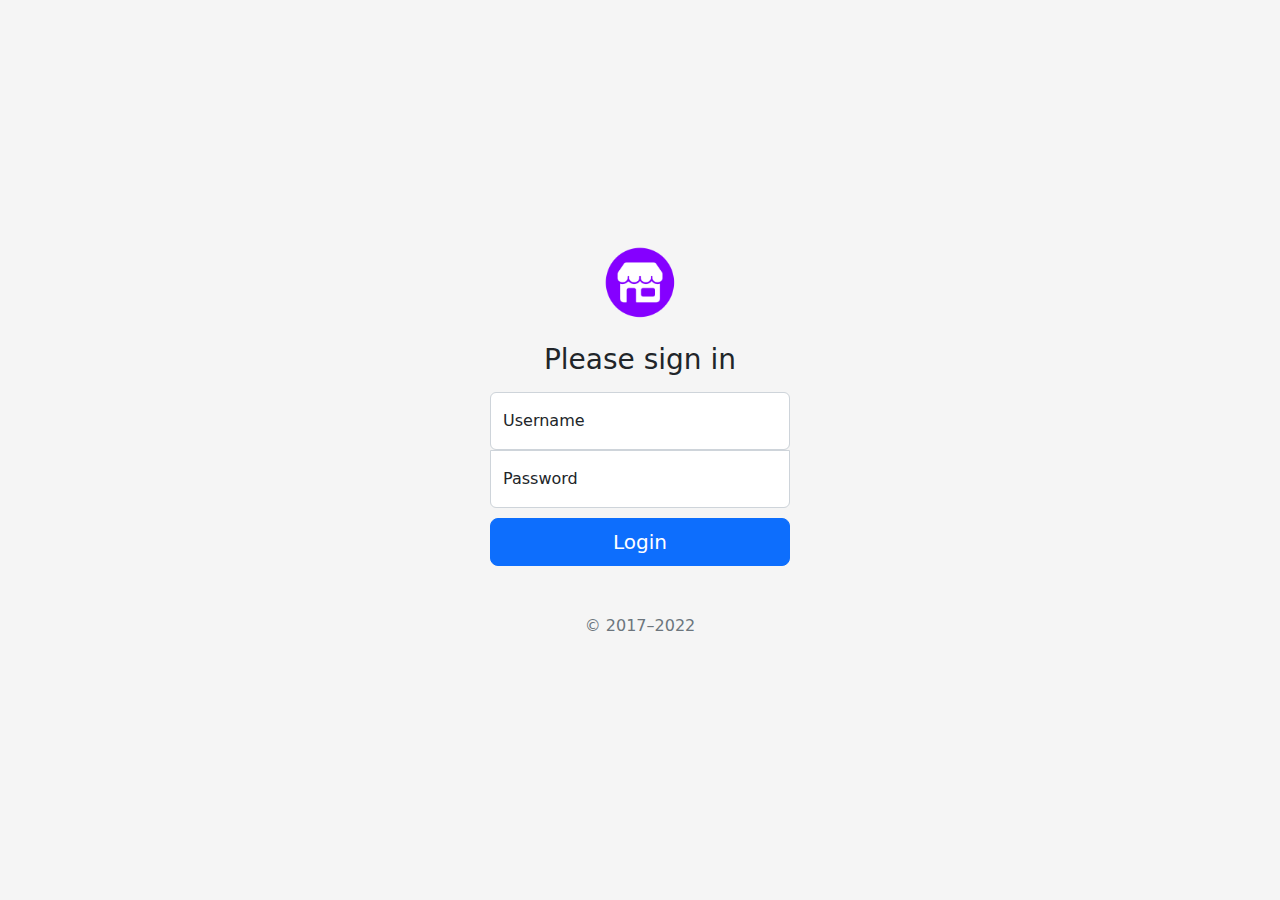
<file: index.html>
<!DOCTYPE html>
<html lang="en">
<head>
    <meta charset="UTF-8">
    <meta http-equiv="X-UA-Compatible" content="IE=edge">
    <meta name="viewport" content="width=device-width, initial-scale=1.0">
    <title>Store</title>
    <script>
        if(!localStorage.user){
            window.location='./src/pages/login.html';
        }else{
            window.location='./src/pages/home.html';

        }
    </script>

</head>
<body>
   
</body>
<script>
   
</script>
</html>
</file>
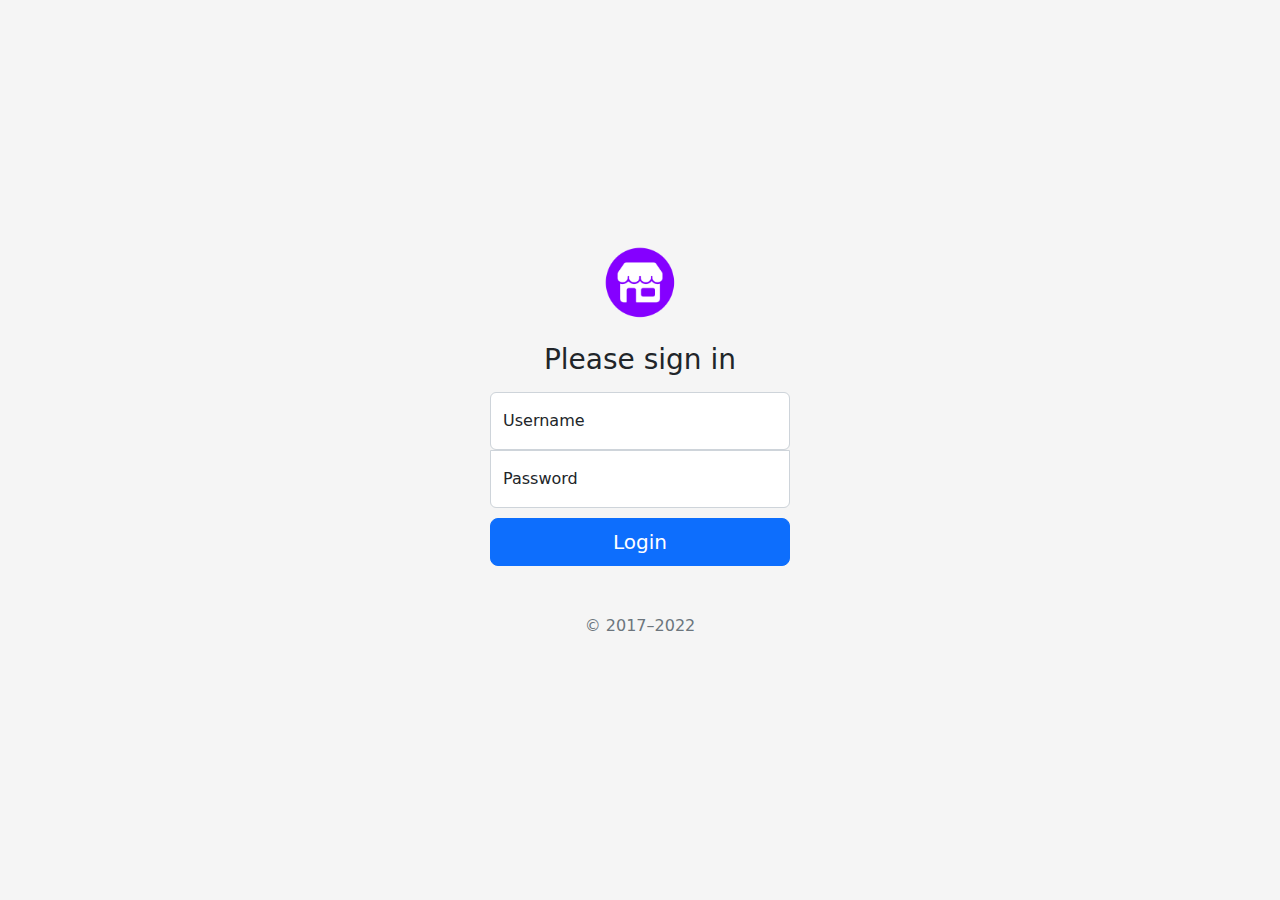
<file: src/pages/home.html>
<!doctype html>
<html lang="en">
  <head>
    <meta charset="utf-8">
    <meta name="viewport" content="width=device-width, initial-scale=1">
    <meta name="description" content="">
    <meta name="author" content="Mark Otto, Jacob Thornton, and Bootstrap contributors">
    <meta name="generator" content="Hugo 0.104.2">
    <title>Store Manager</title>    

<link href="../css/bootstrap.min.css" rel="stylesheet">
<script src="../script/db.js"></script>
<script>
  if(localStorage.users){
     user=USERS.profile()
    if(!user){
      window.location='login.html'
    }
  }else{
    window.location='login.html'
  }
</script>
    <style>
      .bd-placeholder-img {
        font-size: 1.125rem;
        text-anchor: middle;
        -webkit-user-select: none;
        -moz-user-select: none;
        user-select: none;
      }

      @media (min-width: 768px) {
        .bd-placeholder-img-lg {
          font-size: 3.5rem;
        }
      }

      .b-example-divider {
        height: 3rem;
        background-color: rgba(0, 0, 0, .1);
        border: solid rgba(0, 0, 0, .15);
        border-width: 1px 0;
        box-shadow: inset 0 .5em 1.5em rgba(0, 0, 0, .1), inset 0 .125em .5em rgba(0, 0, 0, .15);
      }

      .b-example-vr {
        flex-shrink: 0;
        width: 1.5rem;
        height: 100vh;
      }

      .bi {
        vertical-align: -.125em;
        fill: currentColor;
      }

      .nav-scroller {
        position: relative;
        z-index: 2;
        height: 2.75rem;
        overflow-y: hidden;
      }

      .nav-scroller .nav {
        display: flex;
        flex-wrap: nowrap;
        padding-bottom: 1rem;
        margin-top: -1px;
        overflow-x: auto;
        text-align: center;
        white-space: nowrap;
        -webkit-overflow-scrolling: touch;
      }
      #screen{
        width: 100%;
        background-color: rgb(255, 255, 255);
        overflow: hidden;
      }
      .head{
        display: flex;
        background-color: black;
        align-items: center;
        padding: 7px;
        padding-left:10px ;
        height: 3.2rem;
      }
      .head li{
        list-style: none;
        margin-left: 10px;
        cursor: pointer;
        color:rgb(197, 197, 197);
        font-size: 0.82rem;
        font-weight: 700;
      }
      .bottom{
        display: flex;
        background-color: rgb(255, 255, 255);
        align-items: center;
        padding: 7px;
        padding-left:10px ;
        height: 3.2rem;
      }
      .bottom li{
        list-style: none;
        margin-left: 10px;
        cursor: pointer;
        color:rgb(24, 24, 24);
        font-size: 0.82rem;
        font-weight: 700;
      }
      .head li .product-search{
        padding-left: 5px;
      }
      .head li:hover{
        color:rgb(60, 255, 0);
      }
      .head select{
        padding:3px;
      }
      .head input{
        padding-left: 5px;
      }
      .bottom input{
        border:1px solid black;
      }
     
      table{
        width: 100%;
        border-collapse: collapse;
      }
      thead th{
        font-weight: 700;
        font-size: 0.75vw;
        background-color: rgb(224, 224, 224);   
        padding-left:5px;
        border-right: 1px solid rgb(128, 128, 128);
        border-bottom: 1px solid rgba(128, 128, 128, 0.479);
      }
      tbody td{
        font-size: 0.6vw;
        border-right: 1px solid rgba(128, 128, 128, 0.253);
        border-bottom: 1px solid rgba(128, 128, 128, 0.479);
      }
      table tbody{
        overflow: hidden;
      }
      .tableWrap{
        height: 72vh;
        border: 2px solid black;
        overflow: auto;
      }
      .tableWrap2{
        max-height: 42vh;
        min-height: 20vh;
        border: 2px solid black;
        overflow: auto;
      }
      thead tr th {
        position: sticky;
        top: 0;
      }
      tbody td input{
        /* font-size: 0.73vw; */
        font-size: 12px;
        font-size: 12px;
        font-weight: 400;
        padding-left:5px;
        border: none;
        width: 98%;
        margin:0;
        background-color: transparent;
      }
      .wb{
        width:12vw;
      }
      .wm{
        width:10vw;
      }
      .ws{
        width:7vw;
      }
      .wxs{
        width:3vw;
      }
      tr:hover{
        background-color:lightgreen;
      }
      #newProductForm {
        font-size: 0.7vw;
      }
      #newProductForm input{
        margin-right: 5px;
        width: 10vw;
      }
      #newProductForm select{
        margin-right: 5px;
      }
      #newCategoryForm {
        font-size: 0.7vw;
      }
      #newCategoryForm input{
        margin-right: 5px;
        width: 10vw;
      }
      #newCategoryForm label{
        width: 20px;
        text-align: center;
      }
      #newSupplierForm {
        font-size: 0.7vw;
      }
      #newSupplierForm input{
        margin-right: 5px;
        width: 10vw;
      }
      #newSupplierForm label{
        width: 20px;
        text-align: center;
      }
      use{
        font-size: 0.7vw;
      }
      .save{
        font-size: 0.8vw;
        line-height: 0.8vw;
        margin-right: 5px;
      }
      .delete{
        font-size: 1.7vw;
        line-height: 0.8vw;
      }
      #productListToEntry{
        overflow-y: auto;
      }
      #productListToEntry li{
        list-style: none;
        font-size: 0.7vw;
        padding:2px;
        cursor: pointer;
        padding-left:5px;
        border-bottom: 1px solid rgba(128, 128, 128, 0.39);
      }
      #productListToEntry li:hover{
        background-color: rgb(206, 232, 255);
      }
      #alert{
        position: fixed;
        top:50px;
        left:50%;
        width: 300px;
        padding: 7px;
        border-radius: 4px;
        color: rgb(255, 255, 255);
        background-color: black;
        font-size: 12px;
        font-weight: 600;
        transform: translateX(-50%);
        text-align: center;
        display: none;
      }
      .active{
        padding:3px;
        padding-left: 10px;
        
      }
      span{
        font-size: 0.55vw;
      }

      #shopDetailTable{
        width: 100%;
      }
      #shopDetailTable tr th{
        padding:5px;
        font-size: 12px;
        border-top: 1px solid rgba(0, 0, 0, 0.253);
        border-bottom: 1px solid rgba(0, 0, 0, 0.253);
      }
      #shopDetailTable tr td{
        padding:5px;
        font-size: 12px;
        border-top: 1px solid rgba(0, 0, 0, 0.253);
        border-bottom: 1px solid rgba(187, 187, 187, 0.253);
      }
      #entryDetailTable{
        width: 100%;
      }
      #entryDetailTable tbody{
        max-height:42vh;
      }
      #entryDetailTable tr th{
        border-bottom: 1px solid rgba(0, 0, 0, 0.253);
        padding:2px;
        font-size: 11px;
      }
      #entryDetailTable tr td{
        border-bottom: 1px solid rgba(0, 0, 0, 0.253);
        padding:2px;
        font-size: 11px;
      }
      #gstDetailTable tr th,
      #gstDetailTable tr td{
        border-top: 1px solid rgba(0, 0, 0, 0.253);
        border-bottom: 1px solid rgba(0, 0, 0, 0.253);
        padding:3px;
        font-size: 11px;
      }
      datalist {
        position: absolute;
        max-height: 20em;
        border:0 none;
        overflow-x: hidden;
        overflow-y: auto;
      }

      datalist option {
        font-size: 0.8em;
        padding: 0.3em 1em;
        background-color: rgb(163, 1, 1);
        cursor: pointer;
      }

      datalist option:hover, datalist option:focus {
        color: #fff;
        background-color: rgb(201, 255, 199);
        outline: 0 none;
      }
      .bd{
        color:white;
        display: flex;
        font-size: 0.65vw;
        font-weight: bold;
        width: 0.75vw;
        height: 0.75vw;
        justify-content: center;
        align-items: center;
        cursor: pointer;
        border-radius: 50%;
      }
      .less{
        background-color: rgb(255, 211, 211);
      }
     .green{
        background-color: green;
      }
     .red{
        background-color: red;
      }
      .req li{
        list-style: none;
       
      }
      .req li span{
        margin: 5px;
        font-weight: bold;
      }
      tr td{
        font-size: 0.7vw;
        font-weight: 400;
      }
      .delete{
        cursor: pointer;
      }
      li{
        list-style: none;
      }
      #requirementHistory tr{
        padding-left: 7px;
        border: 1px solid gainsboro;
      }
      #requirementHistory th{
        font-size: 0.65vw;
      }
      .print,.csv{
        position: absolute;
        bottom: 50px;
        right: 15px;
        padding: 5px 10px;
        border:1px solid gray;
        border-radius: 4px;
        font-size: 12px;
        cursor: pointer;
        background-color: rgb(223, 223, 223);
      }
      .print:hover,.csv:hover{
        background-color: rgb(206, 206, 206);
      }
      .csv{
        right: 70px;
      }
    </style>
   <script src="../script/script.js"></script>
    <!-- Custom styles for this template -->
    <link href="../css/sidebars.css" rel="stylesheet">
  </head>
  <body>
  

<main class="d-flex flex-nowrap" style="height: 100vh;">

  <div class="d-flex flex-column flex-shrink-0 p-3 text-bg-dark" style="width: 15vw;">
    <a href="/" class="d-flex align-items-center mb-3 mb-md-0 me-md-auto text-white text-decoration-none">
      <img src="../image/logo.png" width="30vw" alt="">
      <span style="font-size: 1vw;">Store Manager</span>
    </a>
    <hr>
    <ul class="nav nav-pills flex-column mb-auto">
      <li class="nav-item">
        <a href="#" class="nav-link text-white active" onclick="productPage()">
          <img src="../image/product.png" class="bi pe-none me-2" width="12" height="12"><use xlink:href="#grid"/></svg>
          Products
        </a>
      </li>
      <li >
        <a href="#" class="nav-link text-white level3" aria-current="page" onclick="entryPage()">
          <img src="../image/bill.png" class="bi pe-none me-2" width="12" height="12"><use xlink:href="#grid"/></svg>
           New Entry
        </a>
      </li>
      <li>
        <a href="#" class="nav-link text-white" onclick="allPurchagePage()">
          <img src="../image/use.png" class="bi pe-none me-2" width="12" height="12"><use xlink:href="#grid"/></svg>
         All Entry
        </a>
      </li>
      <li>
        <a href="#" class="nav-link text-white" onclick="requirementPage()">
          <img src="../image/supplier.png" class="bi pe-none me-2" width="12" height="12"><use xlink:href="#grid"/></svg>
          Requirements
        </a>
      </li>
      
      <li>
        <a href="#" class="nav-link text-white" onclick="supplierPage()">
          <img src="../image/supplier.png" class="bi pe-none me-2" width="12" height="12"><use xlink:href="#grid"/></svg>
          Suppliers
        </a>
      </li>
 
      <li>
        <a href="#" class="nav-link text-white" onclick="categoryPage()">
          <img src="../image/categories.png" class="bi pe-none me-2" width="12" height="12"><use xlink:href="#grid"/></svg>
          Categories
        </a>
      </li>
    </ul>
    <hr>
    <div class="dropdown">
      <a href="#" class="d-flex align-items-center text-white text-decoration-none dropdown-toggle" data-bs-toggle="dropdown" aria-expanded="false">
        <img src="../image/user.png" alt="" width="20" height="20" class="rounded-circle me-2">
        <strong id="user-name">--</strong>
      </a>
      <ul class="dropdown-menu dropdown-menu-dark text-small shadow" id="userF">
        
      </ul>
    </div>
  </div>
  <div id="screen">
    <!-- products -->

    <div id="product" class="screen" style="position: relative;">
      <div class="head">
          <li id="newProductMenu" class="level3" onclick="$('#newProductForm').css('display','flex')">New Product</li>
          <li id="allProductMenu" style="display: none;">All Products</li>
          <li>
            <select name="productListFilter" id="productListFilter">
        
            </select>
          </li>
          <li>
            <input type="text" id="productSearch" placeholder="Search Product" onkeyup="productSearch()">
          </li>
          <li>
           Filter: <input type="text" id="productQtyFilterSearch" placeholder="Enter Unit Limit" onkeyup="productQtyFilterSearch()">
          </li>
          <li data-toggle="tooltip" data-placement="bottom" title="Old date product data will be displayed">
            History: <input type="date" id="historyDate" onchange="historyDateChange()" >
           </li>
      </div>
      <div id="productListArea" class="tableWrap">
          <table>
            <thead>
              <tr>
               <th>Pn.</th>
               <th>Product Name</th>
               <th>Category</th>
               <th>Product Details</th>
               <th>Rate/Unit(₹)</th>
               <th>Weight/Unit</th>
               <th>Units Avl.</th>
               <th>Total Value(₹)</th>
               <th>Units Used</th>
               <th>Last Supplier/Shop</th>
               <th>Action</th>
              </tr>
            </thead>
            <tbody id="plist">


            </tbody>
          </table>
      </div>
      <h6 style="padding:10px;" id="productsInStore"></h6>
        <div id="newProductForm" style="position: absolute;top:0;left: 0;display: none;width: 100%;box-shadow: 0 0 10px 1px rgba(0, 0, 0, 0.486);
        background-color: black;padding:5px;">
          <input type="text" placeholder="New Product Name" id="productName">
          <select name="productCategory" id="productCategory" style="width: 10vw;">
            
          </select>
          <input type="text" placeholder="Product Details" id="productDetails">
          <input type="text" placeholder="Rate" style="width: 6vw;" id="productRate">
          <input type="text" placeholder="Qty" style="width: 5vw;" id="productQty">
          <input type="text" placeholder="Weight/Unit" style="width: 6vw;" id="productSize">
          <input type="button" value="Save Product" class="bg-primary border-2 border-primary text-white" onclick='createProduct()'>
          <div style="width: 40px;"></div>
          <div class="btn btn-danger btn-sm" onclick="$('#newProductForm').hide()">Close</div>
        </div>
      <div class="print" onclick="printDiv('productListArea')">Print</div>
      <div class="csv" onclick="tableToCSV('productListArea')">Download CSV</div>
    </div>

<!-- Requirement -->

<div id="requirement" class="screen" style="position: relative;">
  <div class="head">
      <li>
        <span>Select Category:</span><br>
        <select name="productReqCategoryFilter" id="productReqCategoryFilter" onchange="filterReqCategory()">
    
        </select>
      </li>
      <li data-toggle="tooltip" data-placement="bottom" title="New Product Name if product not exist it Product List">
        <span>Add Random Product </span><br>
        <input type="text" id="productReqSearch" placeholder="Product Name" onchange="productReqSelected()" list="reqProductList">
        <datalist id="reqProductList">
          
        </datalist>
      </li>
      <li>
       <input type="button" value="Add" class="bg-primary border-2 border-primary text-white" onclick="newReqProduct()">
      </li> 
      <li style="width: 10vw;"></li>
      <li>
        <span>Select Requirement:</span><br>
        <select name="reqlist" id="reqlist" style="display: none;">
    
        </select>
      </li>
      <li>
        <input type="button" value="Copy"  onclick="reqListEdit()">
        <input type="button" value="Print"  onclick="reqListPrint()">
        <input type="button" value="Delete" style="color: #fff;background-color: red;" onclick="reqListDelete()">
      </li>
  </div>
  <div id="productReqListArea" class="tableWrap">
      <table>
        <thead>
          <tr>
           <th>Pn.</th>
           <th>Product Name</th>
           <th>Category</th>
           <th>Rate/Unit(₹)</th>
           <th>Units Avl.</th>
           <th>Req. Qty</th>
           <th>Req. Cost(₹)</th>
           <th>Location</th>
           <th>Remarks</th>
           <th>Action</th>
          </tr>
        </thead>
        <tbody id="prlist">


        </tbody>
      </table>
  </div>
 <div style="display: flex;" class="req">
  <li>
    <span>Total Cost (₹):</span><br>
    <input type="text" class="rq" style="font-size: 0.7vw;margin:5px;" id="reqCost">
  </li>
  <li>
    <span>Demanded By:</span><br>
    <input type="text" class="rq" style="font-size: 0.7vw;margin:5px;"  placeholder="Demanded by" id="demandedBy">
  </li>
  <li data-toggle="tooltip" data-placement="top" title="Its can be a search keyword to find it letter">
    <span>Remarks</span><br>
    <input type="text" class="rq" style="font-size: 0.7vw;margin:5px;"  placeholder="Enter remark" id="reqRemarks">
  </li>
  <li>
    <span>Date:</span><br>
    <input type="date" class="rq" style="font-size: 0.7vw;margin:5px;"  id="reqDate">
  </li>
    <input type="button" style="font-size: 1vw;margin:5px;width: 10vw;" value="Create Requirement" onclick="saveReq()">
    <li style="width:100%;display: flex;">
      <p style="width: 83%;"></p>
      <p onclick="deleteDraft()" style="font-size: 0.65vw;font-weight: 800;color:rgb(255, 8, 0);padding:10px;padding-right: 15px;cursor: pointer;">Delete All</p>
    </li>
   
 </div>
</div>

<!-- -------- requirement history--->



    <!-- Entry starts -->

    <div id="entry" class="screen" style="position: relative;">
      <div class="head">
       <li>
        <span>Entry Type:</span><br>
        <select name="entryType" id="entryType" style='width:12vw;font-size: 0.7vw;'>
          <option value="expense" selected>Product Out: (Expenses Entry)</option>
          <option value="recieved">Product In: (Bill Entry)</option>
        </select>
       </li>
       <li class="forSupplier">
        <span>Suppliers:</span><br>
        <input type="text" list="contactLists" id="entryContacts" onchange="contactChange()" placeholder="Suppliers Name" style='width:7vw;font-size: 0.7vw;'>
        <datalist id="contactLists">
  
        </datalist>
       </li>
       
       <li class="forSupplier liste"> <span>GST Number:</span><br><input type="text" style='width:7vw;font-size: 0.7vw;' id="entryContactGstno"  placeholder="GST Number *">
       </li>
       <li class="forSupplier newContact"> <span>Contact Person:</span><br><input type="text" style='width:7vw;font-size: 0.7vw;' id="entryContactPerson"  placeholder="Person name">
       </li>
       <li class="forSupplier newContact"> <span>Mobile:</span><br><input type="text" style='width:7vw;font-size: 0.7vw;' id="entryContactMobile"  placeholder="Mobile Number">
       </li>
       <li class="forSupplier newContact"> <span>Email:</span><br><input type="text" style='width:7vw;font-size: 0.7vw;' id="entryContactEmail"  placeholder="Email Number">
       </li>
       <li class="forSupplier newContact"> <span>Address:</span><br><input type="text" style='width:7vw;font-size: 0.7vw;' id="entryContactAddress"  placeholder="Address Number">
       </li>
       <li class="forSupplier"> <span>Bill Number:</span><br><input type="text" style='width:7vw;font-size: 0.7vw;' id="entryBillno" placeholder="Bill Number *">
      </li>
      <li class=""> <span>Date:</span><br><input type="date" style='width:7vw;font-size: 0.7vw;' id="entryDate">
      </li>
      </div>
      <div class="head" style="border-top:2px solid gray">
        <li class=""> <span>Product Name:</span><br><input type="text" class="ep" style='width:14vw;font-size: 0.7vw;' list="productLists" onchange="selectProductFromSearch()"  id="entryProductName" placeholder="Product Name/ Pn. *">
          <datalist id="productLists">
            
          </datalist>
        </li>
        <li class=""> <span>Details:</span><br><input type="text" class="ep" style='width:7vw;font-size: 0.7vw;' id="entryProductDetails" placeholder="Details">
        </li>
        <li class="liste">  <span>Category:</span><br>
          <input type="text" class="ep " style='width:6vw;font-size: 0.7vw;' id="entryProductCategory" placeholder="Category" list="productCategorydataList">
          <datalist id="productCategorydataList">
            
          </datalist>
        </li>
        <li> <span>Rate:</span><br><input type="text" class="ep" style='width:4vw;font-size: 0.7vw;color:black;'  onchange="culculateTotalProductCost()" id="entryProductRate" placeholder="Rate *">
        </li>
        <li class=""> <span id="avlQty">Qty:</span><br><input type="text" class="ep" style='width:4vw;font-size: 0.7vw;' id="entryProductQty" placeholder="Units *" onchange="culculateTotalProductCost()">
        </li>
        <li class="forSupplier"> <span>Weight/Size:</span><br><input type="text" class="ep" style='width:6vw;font-size: 0.7vw;' id="entryProductSize" placeholder="Weight/Size">
        </li>
       <li class="forSupplier"> <span>GST Rate(%):</span><br><input type="text" class="ep" style='width:4vw;font-size: 0.7vw;' id="entryProductGst" placeholder="GST %" onchange="gstChanged()">
       </li>
       <li class="forSupplier"> <span>GST Amount:</span><br><input type="text" class="ep" style='width:4vw;font-size: 0.7vw;' id="entryProductGstAmt" placeholder="Gst Amt.">
       </li>
       <li class=""> <span>Total Cost:</span><br><input type="text" class="ep" style='width:5vw;font-size: 0.7vw;' id="entryProductTotalCost" placeholder="Total Cost" onchange="costChanged()">
       </li>
       <li class=" forExpense"> <span>Remarks:</span><br><input type="text" class="ep1" style='width:20vw;font-size: 0.7vw;' id="entryProductRemarks" placeholder="Remarks">
       </li>
       <li class=""><input type="button" class="bg-primary border-2 border-primary text-white" style='width:7vw;font-size: 0.7vw;' value="Add" onclick="saveProductToEntry()">
       </li>
       </div>
     
      <div id="entryListArea" class="tableWrap" style="position: relative;">
        <table style="width: 80vw;">
          <thead id="newEntryHead">
            <tr>
              <th style="width: 3vw;">No.</th>
              <th style="width: 14vw;">Product</th>
              <th>details</th>
              <th style="width: 6vw;" data-toggle="tooltip" data-placement="bottom" title="Units in Stock">In Stock</th>
              <th style="width: 6vw;" data-toggle="tooltip" data-placement="bottom" title="Units to be used">Using Units</th>
              <th style="width: 6vw;">Rate</th>
              <th style="width: 6vw;">Weigth/Size</th>
              <th style="width: 14vw;">Remarks</th>
              <th style="width: 6vw;">Cost</th>
              <th style="width: 4vw;">Action</th>
            </tr>
          </thead>
          <tbody id="newEntryProductList">

          </tbody>
        </table>
        </div>


      <div class="bottom" style="border-top:2px solid gray;background-color: white;justify-content: right;"  >
        <li class="forSupplier"> <span>C-GST-Rate(%):</span><br><input type="text" value="0" style='width:5vw;font-size: 0.7vw;'   id="cgstr" placeholder="0">
        </li>
        <li class="forSupplier"> <span>C-GST:</span><br><input type="text" value="0" style='width:5vw;font-size: 0.7vw;' onkeyup='calculateTotalBillCost()'  id="cgst" placeholder="0">
        </li>
        <li class="forSupplier"> <span>S-GST-Rate(%):</span><br><input type="text" value="0" style='width:5vw;font-size: 0.7vw;' id="sgstr" placeholder="0" >
        </li>
        <li class="forSupplier"> <span>S-GST:</span><br><input type="text" value="0" style='width:5vw;font-size: 0.7vw;' id="sgst" placeholder="0" onkeyup='calculateTotalBillCost()'>
        </li>
        <li class="forSupplier">  <span>I-GST-Rate(%):</span><br><input type="text" value="0"  style='width:5vw;font-size: 0.7vw;' id="igstr" placeholder="0" >
        </li>
        <li class="forSupplier">  <span>I-GST</span><br><input type="text" value="0"  style='width:5vw;font-size: 0.7vw;' id="igst" placeholder="0" onkeyup='calculateTotalBillCost()'>
        </li>
        <li class="forSupplier"> <span>Shipping Charges:</span><br><input type="text" style='width:6vw;font-size: 0.7vw;' id="shippingCharges" placeholder="0" onkeyup='calculateTotalBillCost()'>
        </li>
       <li class=""> <span><b>Total Bill Cost:</b> </span><br><input type="text" disabled style='width:6vw;font-size: 0.8vw;font-weight:bold;color:black;' id="totalBillCost" placeholder="0" value="0">
       </li>
       <li class=""><input type="button" class="btn btn-primary btn-lg" style='width:10vw;font-size: 0.9vw;margin-left: 20px;' value="Save Entry" onclick="saveNewEntry()">
       </li>
       </div>
    </div>

    <!--Categories-->
    <div id="category" class="screen" style="position: relative;">
      <div class="head">
      
          <li id="newCategoryMenu" class="level3" onclick="$('#newCategoryForm').css('display','flex')">New Category</li>
      </div>
      <div id="categoryListArea" class="tableWrap">
          <table style="width:600px;">
            <thead>
              <tr>
               <th>Sn.</th>
               <th>Category Name</th>
               <th>Categories Details</th>
               <th>Action</th>
              </tr>
            </thead>
            <tbody id="categoryListMain">
            </tbody>
          </table>
      </div>
      <div class="head" id="newCategoryForm" style="position: absolute;top:0;left: 0;display: none;width: 100%;box-shadow: 0 0 10px 1px rgba(0, 0, 0, 0.486);
        background-color: black;padding:5px;">
        <input type="text" placeholder="New Category Name" id="categoryName">
        <input type="text" id="categoryDetails" placeholder="Category Details">
        <input type="button" value="Save Category" class="bg-primary border-2 border-primary text-white" onclick=newCategory()>
        <div style="width: 120px;"></div>
        <div class="btn btn-danger btn-sm" onclick="$('#newCategoryForm').hide()">Close</div>
      </div>
    </div>
  
<!--All  Entry  Area-->

    <div id="allEntry" class="screen" style="position: relative;">
      <div class="head">
          <li>
            <select name="allEntryTypeFilter" id="allEntryTypeFilter" onchange="filterEntryType()">
              <option value="expense" selected>Product Out(Expenses)</option>
              <option value="recieved">Product In(Purchases)</option>
            </select>
          </li>
          <li>
            <select name="entryGroup" id="entryGroup" onchange="filterEntryGroupType()">
              <option value="Group" selected>Group</option>
              <option value="Single">Single</option>
            </select>
          </li>
          <li>
           <input type="text" placeholder="Search Entry" style="width: 14vw;" id="searchEnt" onkeyup="seachEntry()">
          </li>
          <li>
            From: <br>
            <input type="date"  id="entryFromDate" onchange="searchEntryByDate()">
           </li>
           <li>
            To: <br>
            <input type="date"  id="entryToDate" onchange="searchEntryByDate()">
           </li>
           <li>
            <label onclick="clearEntryFilter()">Reset Filters</label>
           </li>
      </div>
      <div id="entryProductsListArea" class="tableWrap">
          <table style="width:95%;">
            <thead id="entryListHead">
              <tr>
               <th>Sn.</th>
               <th>Products</th>
               <th>Remarks</th>
               <th>Total Cost</th>
               <th>Date</th>
               <th>Action</th>
              </tr>
            </thead>
            <tbody id="entryMainList">
            </tbody>
          </table>
      </div>
      <div class="head" id="newCategoryForm" style="position: absolute;top:0;left: 0;display: none;width: 100%;box-shadow: 0 0 10px 1px rgba(0, 0, 0, 0.486);
        background-color: black;padding:5px;">
        <input type="text" placeholder="New Category Name" id="categoryName">
        <input type="text" id="categoryDetails" placeholder="Category Details">
        <input type="button" value="Save Category" class="bg-primary border-2 border-primary text-white" onclick=newCategory()>
        <div style="width: 120px;"></div>
        <div class="btn btn-danger btn-sm" onclick="$('#newCategoryForm').hide()">Close</div>
      </div>
      <div id="entryDetails" style="position: absolute;top: 0; display: none; right:0;width: 35vw;height:100vh;background-color:white;z-index: 2;box-shadow: 0 0 7px 1px rgba(0, 0, 0, 0.521);">
        <h5 class="bg-secondary text-light p-2 text-center mb-1" id="entryDetailType">Bill Details</h5>
        <div class="w-100 h-100">
          <table id="shopDetailTable">
            <tr style="border-bottom: 1px solid black;"></tr>
              <td>Date</td>
              <td>value</td>
             </tr>
          </table>
          <div class="tableWrap2">
            <table id="entryDetailTable">
              <thead>
                <tr style="border: 1px solid black;">
                  <th>Sn.</th>
                  <th>Product</th>
                  <th>Qty</th>
                  <th>Rate</th>
                  <th>Remarks</th>
                  <th>Cost</th>
                </tr>
              </thead>
              <tbody>
                <tr>
                  <td>1</td>
                  <td>Suprime</td>
                  <td>5</td>
                  <td>100</td>
                  <td>2%</td>
                  <td>500</td>
                 </tr>
                
              </tbody>
            
            </table>
          </div>
          <table id="gstDetailTable">
             <tr>
              <th style="width: 80%;">Total Cost</th>
              <th>7000</th>
             </tr>
          </table>
          <label onclick="printEntry()" class="m-1 mt-4 btn btn-primary btn-sm ph">Print</label>
          <label id="deleteEntry" onclick="deleteEntry()" class="m-1 mt-4 btn btn-danger btn-sm ph">Delete</label>
          <label id="restoreEntry" onclick="restoreEntry()" class="m-1 mt-4 btn btn-danger btn-sm ph">Delete & Restore</label>
          <label class="ph" onclick="$('#entryDetails').hide()" style="position: absolute;top:5px;left: 5px;font-size: 1.2vw;cursor: pointer; height:2vw;width:2vw;text-align:center;border-radius:50%;margin:0;padding:0;color:red;background-color: white;">&times;</label>
        </div>
      </div>
    </div>
  



      <!--Suppliers-->
      <div id="supplier" class="screen" style="position: relative;">
        <div class="head">
        
            <li id="newSupplierMenu" class="level3" onclick="$('#newSupplierForm').css('display','flex')">New Supplier</li>
            <li ><input type="text" onkeyup="contactSearch()" id="contactSearch" style="width:10vw;font-size: 0.7vw;" placeholder="Search Supplier/Shop"></li>
        </div>
        <div id="supplierListArea" class="tableWrap">
            <table>
              <thead>
                <tr>
                 <th>Sn.</th>
                 <th>Supplier Name</th>
                 <th>Contact Person</th>
                 <th>GST no.</th>
                 <th>Email</th>
                 <th>Mobile</th>
                 <th>Address/Website</th>
                 <th>Action</th>
                </tr>
              </thead>
              <tbody id="contactList">

              </tbody>
            </table>
        </div>
        <h6 style="padding:10px;" id="contactCont">Total Suppliers: 8</h6>
        <div id="newSupplierForm" style="position: absolute;top:0;left: 0;display: none;width: 100%;box-shadow: 0 0 10px 1px rgba(0, 0, 0, 0.486);
          background-color: black;padding:5px;">
          <input type="text" class="contactForm" placeholder=" New Supplier/Shop Name *" id="contactName">
          <input type="text" class="contactForm" placeholder="Contact Person" id="contactPersonName">
          <input type="text" class="contactForm" placeholder="GST NO:" id="contactGstno">
          <input type="text" class="contactForm" placeholder="Mobile" id="contactMobile">
          <input type="text" class="contactForm" placeholder="Email" id="contactEmail">
          <input type="text" class="contactForm" placeholder="Address/Website" id="contactAddress">
          <input type="button" value="Save" class="bg-primary border-2 border-primary text-white" onclick="newContact()">
          <div style="width: 40px;"></div>
          <div class="btn btn-danger btn-sm" onclick="$('#newSupplierForm').hide()">Close</div>
        </div>
      </div>
</main>
<div id="profile" style="position: absolute;top:10vh;left:20vw;width: 30vw;z-index: 20;background-color: white;box-shadow: 0 0 20px 3px rgba(0, 0, 0, 0.596);border-radius: 7px;text-align: center;display: none;">
<p onclick="$('#profile').hide()" style="position: absolute;top:-7px;right: -7px;font-size: 25px;color:white;background-color: red;padding:4px 10px;border-radius: 50%;line-height: 25px;margin: 0;box-shadow: 0 0 5px 2px rgba(54, 6, 6, 0.719);cursor: pointer;">&times;</p>
  <h6 style="padding: 5px;text-align: center;margin-bottom: 20px;" id="profileName">
    Change Password
  </h6>
  <input type="text" id="oldpass" placeholder="Old Password"><br><br>
  <input type="text" id="newpass" placeholder="New Password"><br><br>
  <input type="button" value="Save Password" onclick="changePassword()">
  <br><br>
  <hr>
  <br>
  <div style="display:none;" id="userResetArea">
    <input type="button" value="Reset User Password" onclick="resetUserPassword()">
    <p style="color:gray;">Users password will be reset to : 123456</p>
  </div>
  <script>
  if(user.role==3){
    $('#userResetArea').show()
    $('#profileName').html('Change Admin Password')
  }
  function changePassword(){
    USERS.update($('#oldpass').val(),$('#newpass').val())
  }
  </script>
  <br>
  <br>
</div>
<div id="tolltip" style="position: fixed;min-width: 50px;background-color: rgb(56, 56, 56);color:white;display: none;">--</div>

<div id="alert">Hi there</div>
   <script src="../script/bootstrap.bundle.min.js"></script>
  
   <script src="../script/funtions.js"></script>
  <script>
  </script>

  </body>
</html>
</file>
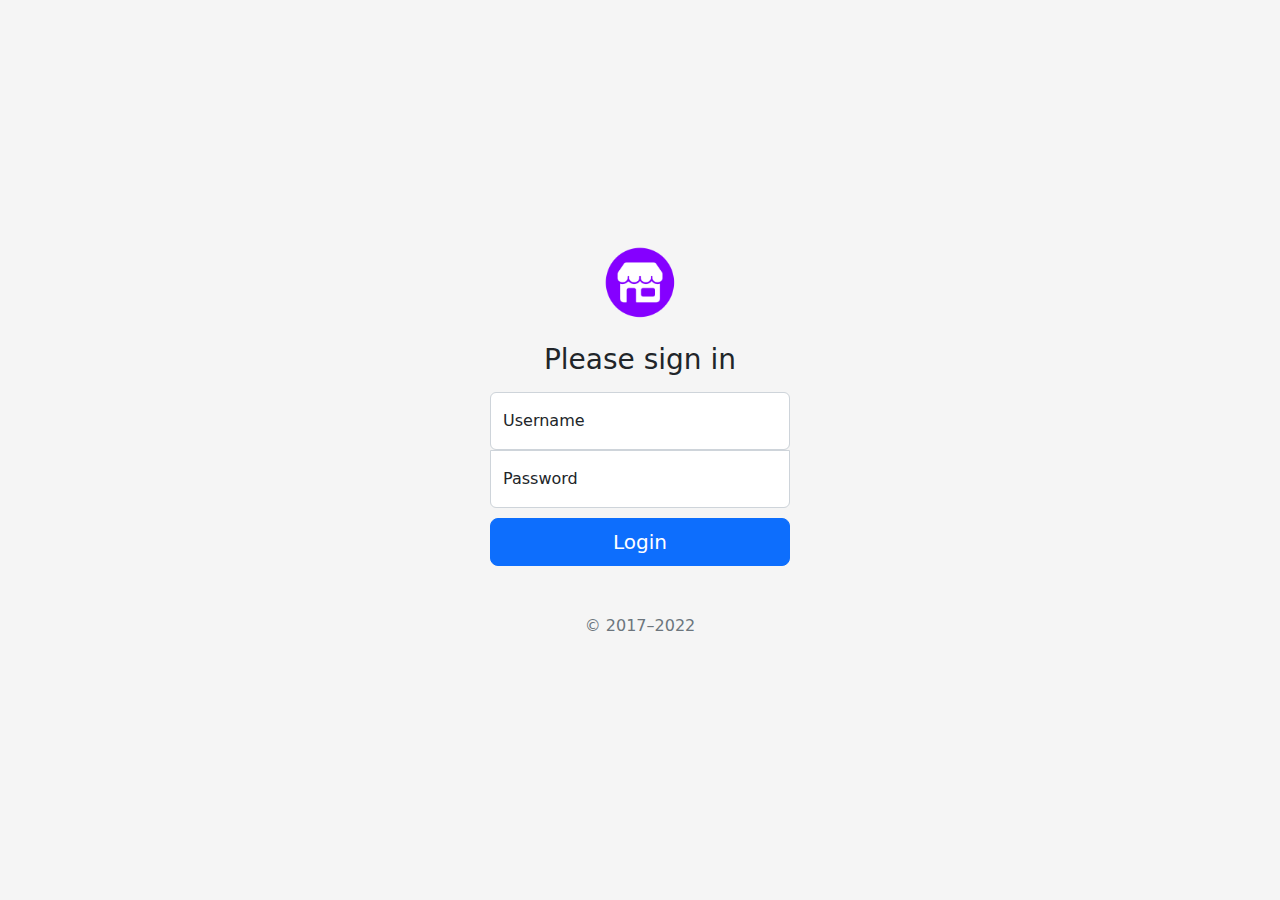
<file: src/pages/login.html>
<!doctype html>
<html lang="en">
  <head>
    <meta charset="utf-8">
    <meta name="viewport" content="width=device-width, initial-scale=1">
    <meta name="description" content="">
    <meta name="author" content="Mark Otto, Jacob Thornton, and Bootstrap contributors">
    <meta name="generator" content="Hugo 0.104.2">
    <title>Store Login</title>   

    

<link href="../css/bootstrap.min.css" rel="stylesheet">
<link href="../css/style.css" rel="stylesheet">





    <style>

      .bd-placeholder-img {
        font-size: 1.125rem;
        text-anchor: middle;
        -webkit-user-select: none;
        -moz-user-select: none;
        user-select: none;
      }

      @media (min-width: 768px) {
        .bd-placeholder-img-lg {
          font-size: 3.5rem;
        }
      }

      .b-example-divider {
        height: 3rem;
        background-color: rgba(0, 0, 0, .1);
        border: solid rgba(0, 0, 0, .15);
        border-width: 1px 0;
        box-shadow: inset 0 .5em 1.5em rgba(0, 0, 0, .1), inset 0 .125em .5em rgba(0, 0, 0, .15);
      }

      .b-example-vr {
        flex-shrink: 0;
        width: 1.5rem;
        height: 100vh;
      }

      .bi {
        vertical-align: -.125em;
        fill: currentColor;
      }

      .nav-scroller {
        position: relative;
        z-index: 2;
        height: 2.75rem;
        overflow-y: hidden;
      }

      .nav-scroller .nav {
        display: flex;
        flex-wrap: nowrap;
        padding-bottom: 1rem;
        margin-top: -1px;
        overflow-x: auto;
        text-align: center;
        white-space: nowrap;
        -webkit-overflow-scrolling: touch;
      }
      #alert{
        position: fixed;
        top:50px;
        left:50%;
        width: 300px;
        padding: 7px;
        border-radius: 4px;
        color: rgb(255, 255, 255);
        background-color: black;
        font-size: 12px;
        font-weight: 600;
        transform: translateX(-50%);
        display: none;
      }
    </style>

  </head>
  <body class="text-center">
    
<main class="form-signin w-100 m-auto">
  <form>
    <img class="mb-4" src="../image/logo.png" alt="" width="72" height="73">
    <h1 class="h3 mb-3 fw-normal">Please sign in</h1>

    <div class="form-floating">
      <input type="text" class="form-control" id="name" placeholder="Username">
      <label for="name">Username</label>
    </div>
    <div class="form-floating">
      <input type="password" class="form-control" id="password" placeholder="Password">
      <label for="password">Password</label>
    </div>

    <button class="w-100 btn btn-lg btn-primary" type="submit">Login</button>
    <p class="mt-5 mb-3 text-muted">&copy; 2017–2022</p>
  </form>
</main>
<div id="alert">Hi there
</div>
<script src="../script/script.js"></script>
<script src="../script/db.js"></script>
<script>

function say(type,message,interval){
    if(!interval){
        interval=3000
    }
    let color='green'
    if(type==0){
        color='red'
    }
    if(type==2){
        color='skyblue'
    }
    if(type==3){
        color='orangered'
    }
    $("#alert").css('background-color',color).css('display','block')
    $("#alert").html(message)
    setTimeout(()=>{
        $("#alert").css('display','none')
    },interval)
}


    $("button").click(function(e){
        e.preventDefault()
        let password=$("#password").val()
         let name=$("#name").val()
         $("#password").val('')
        $("#email").val('')
      USERS.login(name,password)

    
    })

</script>

    
  </body>
</html>
</file>
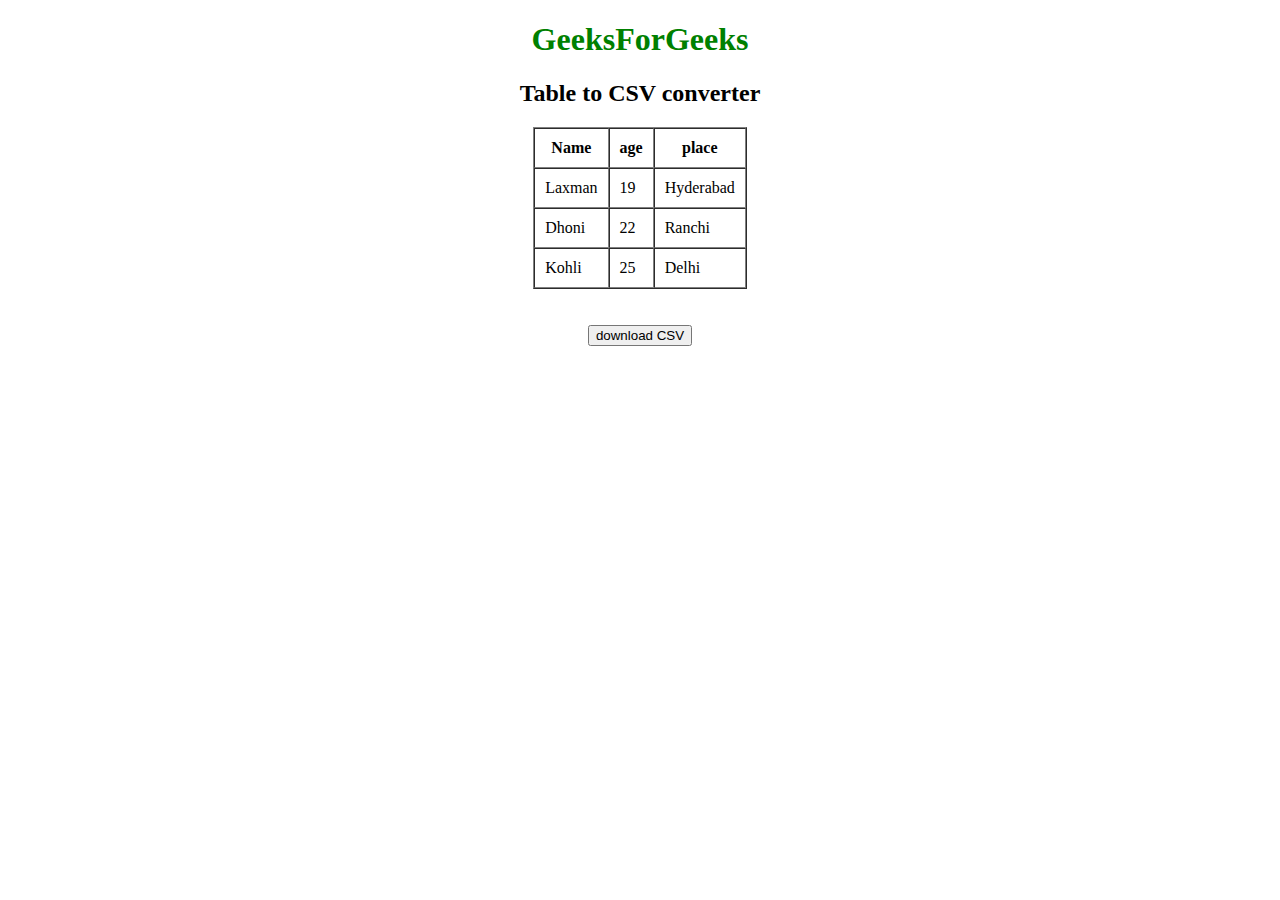
<file: src/pages/test2.html>
<!DOCTYPE html>
<html>
 
<body>
    <center>
        <h1 style="color:green">GeeksForGeeks</h1>
        <h2>Table to CSV converter</h2>
        <table border="1" cellspacing="0" cellpadding="10">
            <tr>
                <th>Name</th>
                <th>age</th>
                <th>place</th>
            </tr>
            <tr>
                <td>Laxman</td>
                <td>19</td>
                <td>Hyderabad</td>
            </tr>
            <tr>
                <td>Dhoni</td>
                <td>22</td>
                <td>Ranchi</td>
            </tr>
            <tr>
                <td>Kohli</td>
                <td>25</td>
                <td>Delhi</td>
            </tr>
        </table>
        <br><br>
        <button type="button" onclick="tableToCSV()">
            download CSV
        </button>
    </center>
 
    <script type="text/javascript">
        function tableToCSV() {
 
            // Variable to store the final csv data
            var csv_data = [];
 
            // Get each row data
            var rows = document.getElementsByTagName('tr');
            for (var i = 0; i < rows.length; i++) {
 
                // Get each column data
                var cols = rows[i].querySelectorAll('td,th');
 
                // Stores each csv row data
                var csvrow = [];
                for (var j = 0; j < cols.length; j++) {
 
                    // Get the text data of each cell
                    // of a row and push it to csvrow
                    csvrow.push(cols[j].innerHTML);
                }
 
                // Combine each column value with comma
                csv_data.push(csvrow.join(","));
            }
 
            // Combine each row data with new line character
            csv_data = csv_data.join('\n');
            console.log(csv_data)
            return
            // Call this function to download csv file 
            downloadCSVFile(csv_data);
 
        }
 
        function downloadCSVFile(csv_data) {
 
            // Create CSV file object and feed
            // our csv_data into it
            CSVFile = new Blob([csv_data], {
                type: "text/csv"
            });
 
            // Create to temporary link to initiate
            // download process
            var temp_link = document.createElement('a');
 
            // Download csv file
            temp_link.download = "GfG.csv";
            var url = window.URL.createObjectURL(CSVFile);
            temp_link.href = url;
 
            // This link should not be displayed
            temp_link.style.display = "none";
            document.body.appendChild(temp_link);
 
            // Automatically click the link to
            // trigger download
            temp_link.click();
            document.body.removeChild(temp_link);
        }
    </script>
</body>
 
</html>
</file>
<file: src/css/sidebars.css>
body {
  min-height: 100vh;
  min-height: -webkit-fill-available;
}

html {
  height: -webkit-fill-available;
}

main {
  height: 100vh;
  height: -webkit-fill-available;
  max-height: 100vh;
  overflow-x: auto;
  overflow-y: hidden;
}

.dropdown-toggle { outline: 0; }

.btn-toggle {
  padding: .25rem .5rem;
  font-weight: 600;
  color: rgba(0, 0, 0, .65);
  background-color: transparent;
}
.btn-toggle:hover,
.btn-toggle:focus {
  color: rgba(0, 0, 0, .85);
  background-color: #d2f4ea;
}

.btn-toggle::before {
  width: 1.25em;
  line-height: 0;
  content: url("data:image/svg+xml,%3csvg xmlns='http://www.w3.org/2000/svg' width='16' height='16' viewBox='0 0 16 16'%3e%3cpath fill='none' stroke='rgba%280,0,0,.5%29' stroke-linecap='round' stroke-linejoin='round' stroke-width='2' d='M5 14l6-6-6-6'/%3e%3c/svg%3e");
  transition: transform .35s ease;
  transform-origin: .5em 50%;
}

.btn-toggle[aria-expanded="true"] {
  color: rgba(0, 0, 0, .85);
}
.btn-toggle[aria-expanded="true"]::before {
  transform: rotate(90deg);
}

.btn-toggle-nav a {
  padding: .1875rem .5rem;
  margin-top: .125rem;
  margin-left: 1.25rem;
}
.btn-toggle-nav a:hover,
.btn-toggle-nav a:focus {
  background-color: #d2f4ea;
}

.scrollarea {
  overflow-y: auto;
}
</file>
<file: src/css/style.css>
html,
body {
  height: 100%;
}

body {
  display: flex;
  align-items: center;
  padding-top: 40px;
  padding-bottom: 40px;
  background-color: #f5f5f5;
}

.form-signin {
  max-width: 330px;
  padding: 15px;
}

.form-signin .form-floating:focus-within {
  z-index: 2;
}

.form-signin input[type="email"] {
  margin-bottom: -1px;
  border-bottom-right-radius: 0;
  border-bottom-left-radius: 0;
}

.form-signin input[type="password"] {
  margin-bottom: 10px;
  border-top-left-radius: 0;
  border-top-right-radius: 0;
}
</file>
